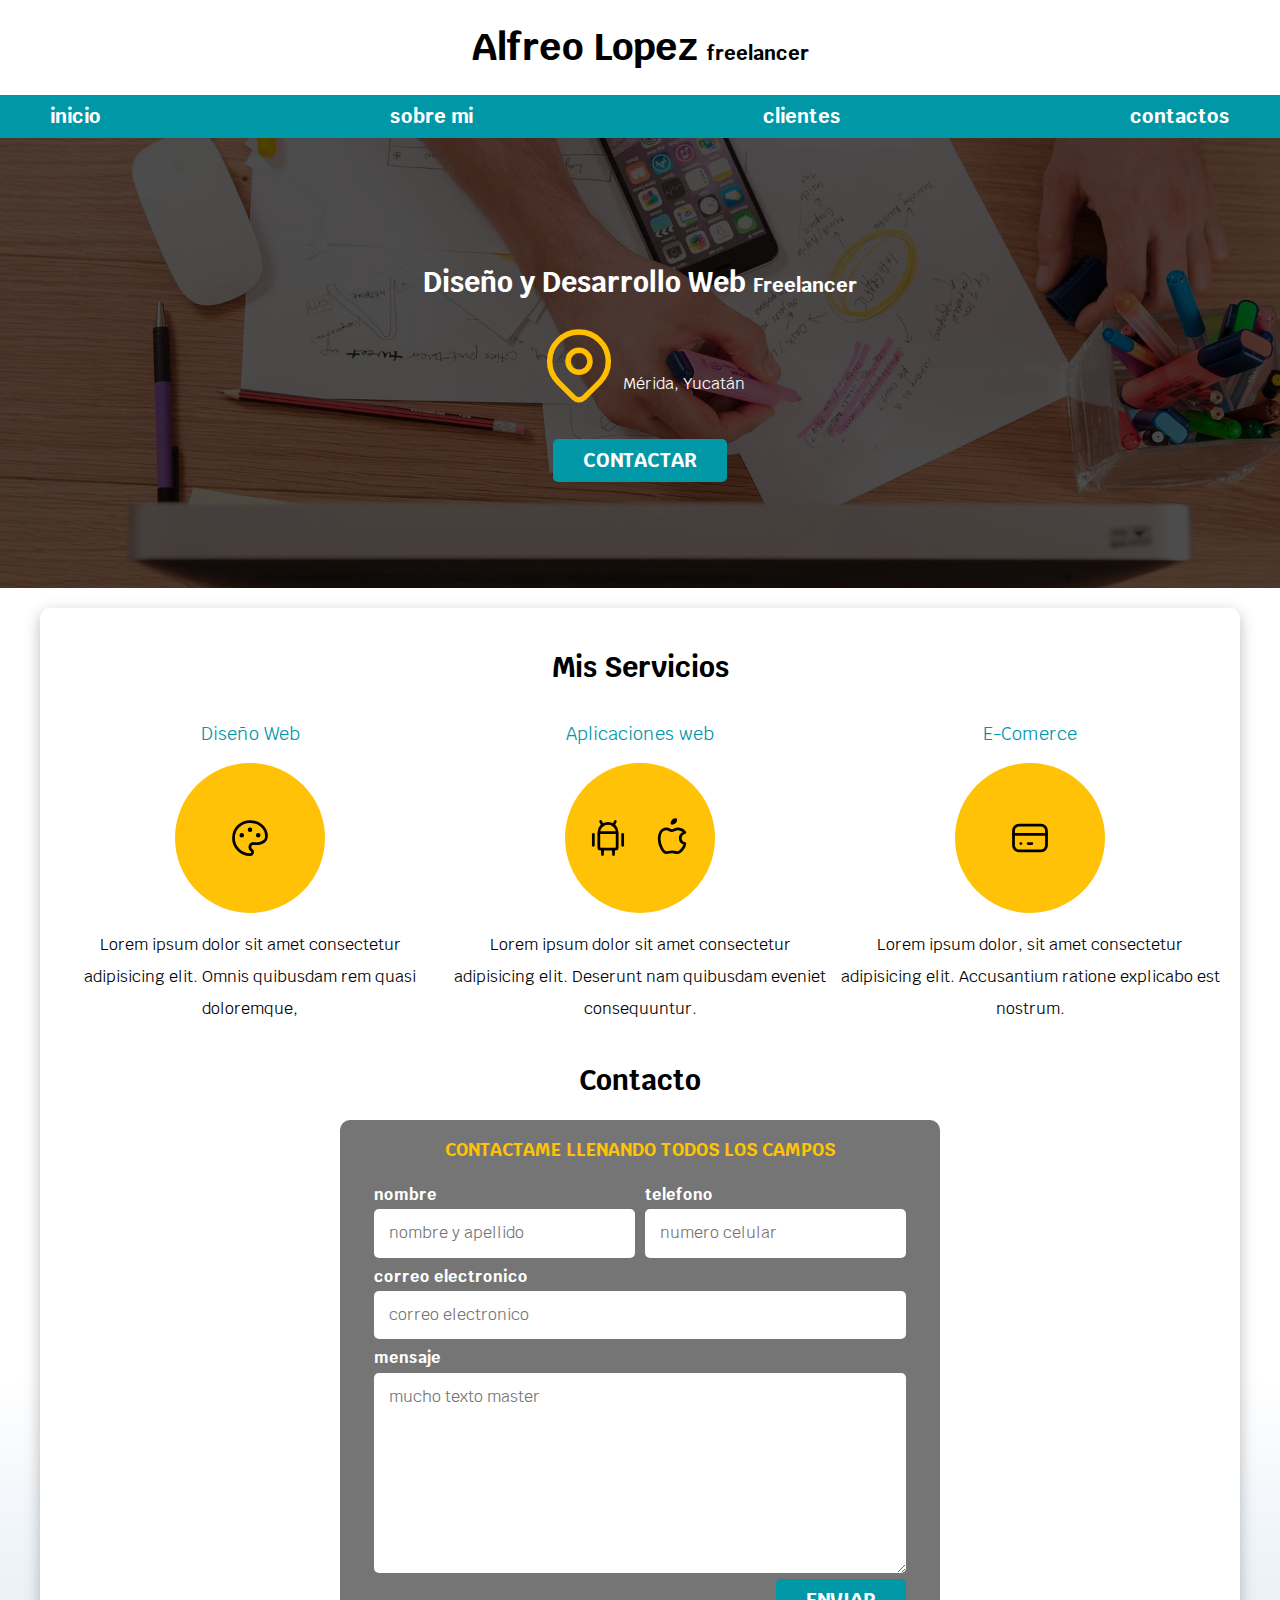
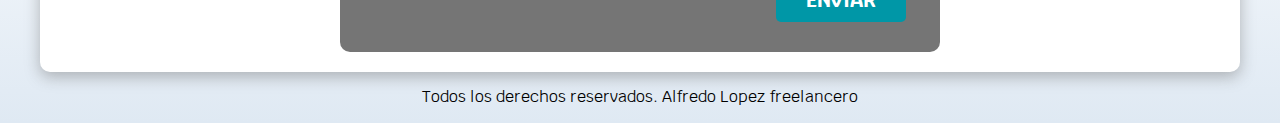
<file: freelancer_inicio/index.html>
<!DOCTYPE html>
<html lang="es">
<head>
    <meta charset="UTF-8">
    <meta http-equiv="X-UA-Compatible" content="IE=edge">
    <meta name="viewport" content="width=device-width, initial-scale=1.0">
    <title>diseñador freelancer</title>
    <link rel="stylesheet" href="css/normalize.css">
    <link rel="preconnect" href="https://fonts.gstatic.com">
<link href="https://fonts.googleapis.com/css2?family=Krub:wght@400;700&display=swap" rel="stylesheet">
    <link rel="preload" href="css/styles.css" as="style">
    <link href="css/styles.css" rel="stylesheet">

</head>
<body>
    <header>
        <h1 class="titulo">Alfreo Lopez <span> freelancer  </span> </h1>
    </header>

    <div class="nav-bg">
        <nav class="navegacion-principal contenedor" >
            <a href="#">inicio</a>
            <a href="#">sobre mi</a>
            <a href="#">clientes</a>
            <a href="#">contactos</a>
            
        </nav>  
    </div>
           
    
    
    <section class="hero" >
        <div class="contenido-hero">
            
            <h2 class="titulo">Diseño y Desarrollo Web <span> Freelancer</span></h2>
            
            <div class="ubicacion">
                <svg xmlns="http://www.w3.org/2000/svg" class="icon icon-tabler icon-tabler-map-pin" width="88" height="88"
                viewBox="0 0 24 24" stroke-width="1.5" stroke="#ffbf00" fill="none" stroke-linecap="round"
                stroke-linejoin="round">
                <path stroke="none" d="M0 0h24v24H0z" fill="none" />
                <circle cx="12" cy="11" r="3" />
                <path d="M17.657 16.657l-4.243 4.243a2 2 0 0 1 -2.827 0l-4.244 -4.243a8 8 0 1 1 11.314 0z" />
                </svg>
            <p>Mérida, Yucatán</p>
            </div> <!--.contenido-hero-->
        
        
        <a class= "boton" href="#">contactar</a>
            
        </div>
    </section>
    

    
<main class="contenedor sombra">
        <h2>Mis Servicios</h2>

    
    <div class="servicios">    
    
        <section class="servicio">
            <h3 class="web-design">Diseño Web</h3>
            <div class="iconos">                
                <svg xmlns="http://www.w3.org/2000/svg" class="icon icon-tabler icon-tabler-palette" width="44" height="44" viewBox="0 0 24 24" stroke-width="1.5" stroke="currentColor" fill="none" stroke-linecap="round" stroke-linejoin="round">
                    <path stroke="none" d="M0 0h24v24H0z" fill="none"/>
                    <path d="M12 21a9 9 0 1 1 0 -18a9 8 0 0 1 9 8a4.5 4 0 0 1 -4.5 4h-2.5a2 2 0 0 0 -1 3.75a1.3 1.3 0 0 1 -1 2.25" />
                    <circle cx="7.5" cy="10.5" r=".5" fill="currentColor" />
                    <circle cx="12" cy="7.5" r=".5" fill="currentColor" />
                    <circle cx="16.5" cy="10.5" r=".5" fill="currentColor" />
                </svg>
            </div>
           
            <p>Lorem ipsum dolor sit amet consectetur adipisicing elit. Omnis quibusdam rem quasi doloremque,</p>
        </section>
        
        <section class="servicio">
            <h3 class="web-app">Aplicaciones web</h3>
            <div class="iconos">
                <svg xmlns="http://www.w3.org/2000/svg" class="icon icon-tabler icon-tabler-brand-android" width="44" height="44" viewBox="0 0 24 24" stroke-width="1.5" stroke="currentColor" fill="none" stroke-linecap="round" stroke-linejoin="round">
                    <path stroke="none" d="M0 0h24v24H0z" fill="none"/>
                    <line x1="4" y1="10" x2="4" y2="16" />
                    <line x1="20" y1="10" x2="20" y2="16" />
                    <path d="M7 9h10v8a1 1 0 0 1 -1 1h-8a1 1 0 0 1 -1 -1v-8a5 5 0 0 1 10 0" />
                    <line x1="8" y1="3" x2="9" y2="5" />
                    <line x1="16" y1="3" x2="15" y2="5" />
                    <line x1="9" y1="18" x2="9" y2="21" />
                    <line x1="15" y1="18" x2="15" y2="21" />
                </svg>

                <svg xmlns="http://www.w3.org/2000/svg" class="icon icon-tabler icon-tabler-brand-apple" width="44" height="44" viewBox="0 0 24 24" stroke-width="1.5" stroke="currentColor" fill="none" stroke-linecap="round" stroke-linejoin="round">
                    <path stroke="none" d="M0 0h24v24H0z" fill="none"/>
                    <path d="M9 7c-3 0 -4 3 -4 5.5c0 3 2 7.5 4 7.5c1.088 -.046 1.679 -.5 3 -.5c1.312 0 1.5 .5 3 .5s4 -3 4 -5c-.028 -.01 -2.472 -.403 -2.5 -3c-.019 -2.17 2.416 -2.954 2.5 -3c-1.023 -1.492 -2.951 -1.963 -3.5 -2c-1.433 -.111 -2.83 1 -3.5 1c-.68 0 -1.9 -1 -3 -1z" />
                    <path d="M12 4a2 2 0 0 0 2 -2a2 2 0 0 0 -2 2" />
                </svg>
            </div>
            
            <p>Lorem ipsum dolor sit amet consectetur adipisicing elit. Deserunt nam quibusdam eveniet consequuntur.</p>
        </section>
        
        <section class="servicio">
            <h3 class=e-comerce>E-Comerce</h3>
            <div class="iconos">
                    <svg xmlns="http://www.w3.org/2000/svg" class="icon icon-tabler icon-tabler-credit-card" width="44" height="44" viewBox="0 0 24 24" stroke-width="1.5" stroke="currentColor" fill="none" stroke-linecap="round" stroke-linejoin="round">
                    <path stroke="none" d="M0 0h24v24H0z" fill="none"/>
                    <rect x="3" y="5" width="18" height="14" rx="3" />
                    <line x1="3" y1="10" x2="21" y2="10" />
                    <line x1="7" y1="15" x2="7.01" y2="15" />
                    <line x1="11" y1="15" x2="13" y2="15" />
                </svg>
            </div>
            <p>Lorem ipsum dolor, sit amet consectetur adipisicing elit. Accusantium ratione explicabo est nostrum.</p>
        </section>
    </div>   
    
    <section>
        <h2>Contacto</h2>
    </section>

    <form class="formulario">
        <fieldset>
            <legend>contactame llenando todos los campos</legend>

            <div class="contenedor-campos">
            <div class="campo">
                <label>nombre</label>
                <input class="input-text" type="text" placeholder="nombre y apellido">
            </div>

            <div class="campo">

                <label>telefono</label>
                <input class="input-text" type="tel"placeholder= "numero celular">
            </div>

            <div class="campo">
                <label>correo electronico</label>
                <input class="input-text" type="email"placeholder="correo electronico">
            </div>

            <div class="campo">
                <label>mensaje</label>
                <textarea class="input-text" placeholder="mucho texto master"></textarea>
            </div>
        </div> <!--contenedor-campos-->

            <div class="alinear-derecha flex">
                <input   class="boton w-100" type="submit" value="enviar">
            </div>
        
            
          
        </fieldset>
    </form>
</main>

   
    <footer class="footer">
        <p>Todos los derechos reservados. Alfredo Lopez freelancero</p>
    </footer>

    </section>      
</body>
</html>
</file>
<file: freelancer_inicio/css/styles.css>
:root {
    --blanco: #ffffff;
    --oscuro: #212121;
    --primario: #ffc207;
    --secundario: #0097a7;
    --gris: #757575;
    --grisClaro:#dfe9f3;
    
}


/**globales**/
html{
    font-size: 62.5%;
    box-sizing: border-box;
    /* scroll-snap-type: y mandatory; */
}
*, *:before, *:after {
    box-sizing: inherit;
  }

/*scrollspan*/
.navegacion-principal,
.servicios,
/*
.web-design,
.web-app,
.e-comerce,
*/
.formulario
{
    scroll-snap-align: center;
    scroll-snap-stop: always;
    
}

  



body{
    font-size: 16px; /* 1rem = 10px*/
    font-family: 'Krub', sans-serif;
    background-image:linear-gradient(to top, var(--grisClaro)  0%, var(--blanco) 20%) ;
}

h1{
    font-size: 3.8rem;
}

h2{
    font-size: 2.8rem;
}

h3{
    font-size: 1.8rem;
}

h1,h2,h3{
    text-align: center;
}


.titulo span{
        font-size: 2rem;
    }
.contenedor{
    max-width: 120rem;
    margin: 0 auto; /*si arriba y abajo son iguales a izquierda  yderecha se puede dejaer solo con dos medidas*/
   
}


.boton{
    background-color: var(--secundario);
    color: var(--blanco);
    padding: 1rem 3rem;
    margin-top: 3rem;
    font-size: 2rem;
    text-decoration: none;
    text-transform: uppercase;
    font-weight: bold;
    border-radius: .5rem;
    width: 90%;
    text-align: center;
    border: none;
}

@media (min-width: 768px ) {
    .boton {

        width: auto;
    }
   
}
.boton:hover{
    cursor: pointer;
}
.sombra{
    box-shadow: 0px 5px 15px 0px rgba(112,112,112,0.48);
    background-color: var(--blanco);
    padding: 2rem;
    border-radius: 1rem;
}

.nav-bg{

    background-color: var(--secundario);
}




/*utilidades*/
.w-100{
    width: 100%;
}
@media (min-width: 768px) {
    .w-100 {
        width: auto;
    }
   
}
.flex{
    display: flex;
}

.alinear-derecha{
    justify-content: flex-end;

}






/**navegacion prinxcipal**/

.navegacion-principal{
    display: flex;
    flex-direction: column;
}
@media (min-width: 768px) {
    .navegacion-principal{
        flex-direction: row;
        justify-content: space-between;
   }
}

.navegacion-principal a {
   padding: 1rem;/* si lo pones una vez es como que estuviera 4veces. mismo ejemplo que arriba*/
   color: var(--blanco);
   text-decoration: none;
   font-size: 2rem;
   font-weight: 700;
}

.navegacion-principal a:hover{
    background-color: var(--primario);
    color: var(--oscuro);
}

.hero{
    background-image: url(../img/hero.jpg);
    background-repeat: no-repeat;
    background-size: cover;
    height: 450px;   
    position: relative;
    margin-bottom: 2rem;
}

.contenido-hero{
    position: absolute;
    background-color:rgb(0 0 0 / 70%);
    width: 100%;
    height: 100%;

    display: flex;
    flex-direction: column;
    align-items: center;
    justify-content: center;
}

.contenido-hero h2,
.contenido-hero p{
    color: var(--blanco);
}

.contenido-hero .ubicacion{
    display: flex;
    align-items: flex-end;
}


/*servicos*/
@media (min-width: 768px) {
    .servicios{
        display: grid;
       grid-template-columns: repeat(3,1fr);
       column-gap: 1rem;
       
    
        /**grid: 200px 800/ 300px 300px;**/
    }
}


    .servicio{
        display: flex;
        flex-direction: column;
        align-items: center;

    }
    .servicio h3{
        color: var(--secundario);
        font-weight: normal;

    }

    .servicio p{
        line-height: 2;
        text-align: center;

    }

    .servicio .iconos{
        height: 15rem;
        width: 15rem;
        background-color: var(--primario);
        border-radius: 50%;
        display: flex;
        justify-content: space-evenly;
        align-items: center;
    }

/** contacto **/
.formulario{
    background-color: var(--gris);
    width: min(60rem, 100%);/**utiliza el vbalor mas pequeño**/
    margin: 0 auto;
    padding: 2rem;
    border-radius: 1rem;
}
.formulario fieldset{
    border: none;
}
.formulario legend{
    text-align: center;
    font-size: 1.8rem;
    text-transform: uppercase;
    font-weight: 700;
    margin-bottom: 2rem;
    color: var(--primario);
}



@media (min-width: 768px) {
    .contenedor-campos{
        display: grid;
        grid-template-columns: 1fr 1fr;
        grid-template-rows: auto auto 20rem;
        column-gap: 1rem;
    
    }
    .campo:nth-child(3),
    .campo:nth-child(4){
    grid-column: 1/3;
}

   
}


.campo{
    margin-bottom: 1rem;
}
.campo label{
    color: var(--blanco);
    font-weight: bold;
    margin-bottom: .5rem;
    display: block;
}



.campo textarea{
    height: 20rem;
}

.input-text{
    width: 100%;
    border: none;
    padding: 1.5rem;
    border-radius: .5rem;
}

.enviar .boton{
    width: 100%;
}

.footer{
    text-align: center;
}
</file>
